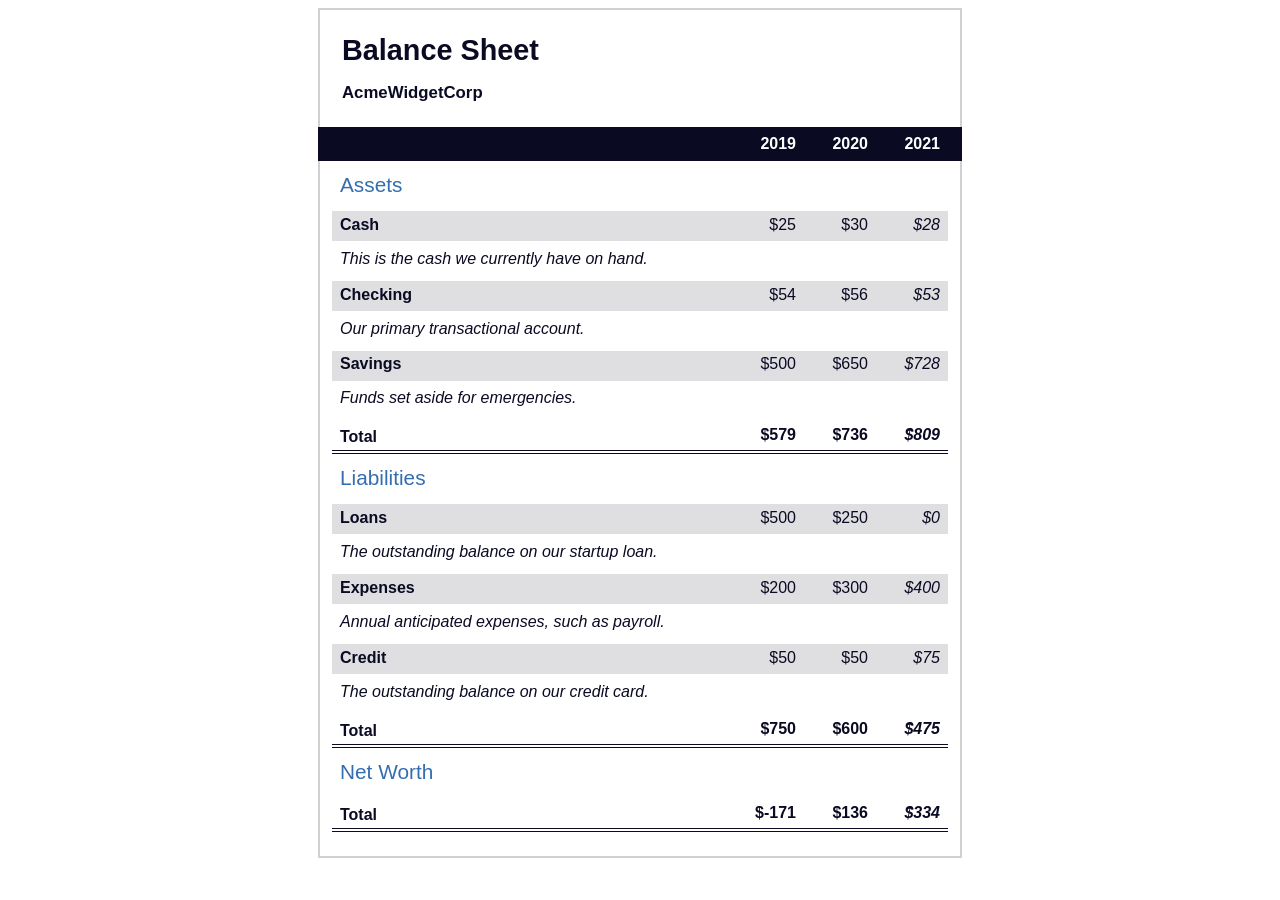
<file: CodeCamp/CodeCamp10/BalanceSheet.html>
<!DOCTYPE html>
<html lang="en">
<head>
    <meta charset="UTF-8">
    <meta name="viewport" content="width=device-width, initial-scale=1.0">
    <title>Balance Sheet</title>
    <link rel="stylesheet" href="./styles.css">
</head>
<body>
<main>
    <section>
        <h1>
          <span class="flex">
            <span>AcmeWidgetCorp</span>
            <span>Balance Sheet</span>
          </span>
        </h1>
        <div id="years" aria-hidden="true">
            <span class="year">2019</span>
            <span class="year">2020</span>
            <span class="year">2021</span>
        </div>
        <div class="table-wrap">
            <table>
                <caption>Assets</caption>
                <thead>
                <tr>
                    <td></td>
                    <th><span class="sr-only year">2019</span></th>
                    <th><span class="sr-only year">2020</span></th>
                    <th class="current"><span class="sr-only year">2021</span></th>
                </tr>
                </thead>
                <tbody>
                <tr class="data">
                    <th>Cash <span class="description">This is the cash we currently have on hand.</span></th>
                    <td>$25</td>
                    <td>$30</td>
                    <td class="current">$28</td>
                </tr>
                <tr class="data">
                    <th>Checking <span class="description">Our primary transactional account.</span></th>
                    <td>$54</td>
                    <td>$56</td>
                    <td class="current">$53</td>
                </tr>
                <tr class="data">
                    <th>Savings <span class="description">Funds set aside for emergencies.</span></th>
                    <td>$500</td>
                    <td>$650</td>
                    <td class="current">$728</td>
                </tr>
                <tr class="total">
                    <th>Total <span class="sr-only">Assets</span></th>
                    <td>$579</td>
                    <td>$736</td>
                    <td class="current">$809</td>
                </tr>
                </tbody>
            </table>
            <table>
                <caption>Liabilities</caption>
                <thead>
                <tr>
                    <td></td>
                    <th><span class="sr-only">2019</span></th>
                    <th><span class="sr-only">2020</span></th>
                    <th><span class="sr-only">2021</span></th>
                </tr>
                </thead>
                <tbody>
                <tr class="data">
                    <th>Loans <span class="description">The outstanding balance on our startup loan.</span></th>
                    <td>$500</td>
                    <td>$250</td>
                    <td class="current">$0</td>
                </tr>
                <tr class="data">
                    <th>Expenses <span class="description">Annual anticipated expenses, such as payroll.</span></th>
                    <td>$200</td>
                    <td>$300</td>
                    <td class="current">$400</td>
                </tr>
                <tr class="data">
                    <th>Credit <span class="description">The outstanding balance on our credit card.</span></th>
                    <td>$50</td>
                    <td>$50</td>
                    <td class="current">$75</td>
                </tr>
                <tr class="total">
                    <th>Total <span class="sr-only">Liabilities</span></th>
                    <td>$750</td>
                    <td>$600</td>
                    <td class="current">$475</td>
                </tr>
                </tbody>
            </table>
            <table>
                <caption>Net Worth</caption>
                <thead>
                <tr>
                    <td></td>
                    <th><span class="sr-only">2019</span></th>
                    <th><span class="sr-only">2020</span></th>
                    <th><span class="sr-only">2021</span></th>
                </tr>
                </thead>
                <tbody>
                <tr class="total">
                    <th>Total <span class="sr-only">Net Worth</span></th>
                    <td>$-171</td>
                    <td>$136</td>
                    <td class="current">$334</td>
                </tr>
                </tbody>
            </table>
        </div>
    </section>
</main>
</body>
</html>
</file>
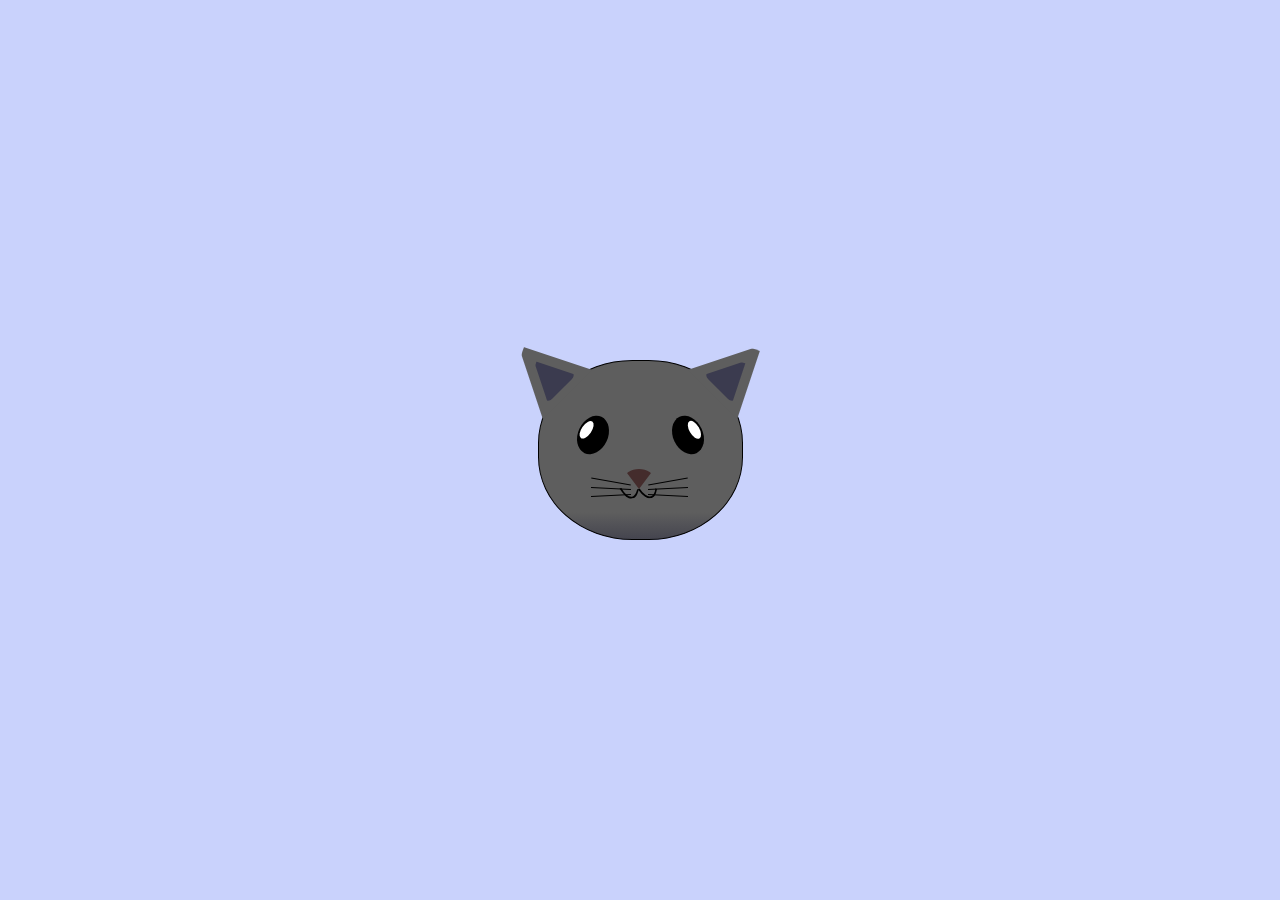
<file: CodeCamp/CodeCamp11/CatPainting.html>
<!DOCTYPE html>
<html lang="en">
<head>
    <meta charset="UTF-8">
    <title>fCC Cat Painting</title>
    <link rel="stylesheet" href="./styles.css">
</head>
<body>
<main>
    <div class="cat-head">
        <div class="cat-ears">
            <div class="cat-left-ear">
                <div class="cat-left-inner-ear"></div>
            </div>
            <div class="cat-right-ear">
                <div class="cat-right-inner-ear"></div>
            </div>
        </div>

        <div class="cat-eyes">
            <div class="cat-left-eye">
                <div class="cat-left-inner-eye"></div>
            </div>
            <div class="cat-right-eye">
                <div class="cat-right-inner-eye"></div>
            </div>
        </div>

        <div class="cat-nose"></div>

        <div class="cat-mouth">
            <div class="cat-mouth-line-left"></div>
            <div class="cat-mouth-line-right"></div>
        </div>

        <div class="cat-whiskers">
            <div class="cat-whiskers-left">
                <div class="cat-whisker-left-top"></div>
                <div class="cat-whisker-left-middle"></div>
                <div class="cat-whisker-left-bottom"></div>
            </div>
            <div class="cat-whiskers-right">
                <div class="cat-whisker-right-top"></div>
                <div class="cat-whisker-right-middle"></div>
                <div class="cat-whisker-right-bottom"></div>
            </div>
        </div>

    </div>
</main>
</body>
</html>
</file>
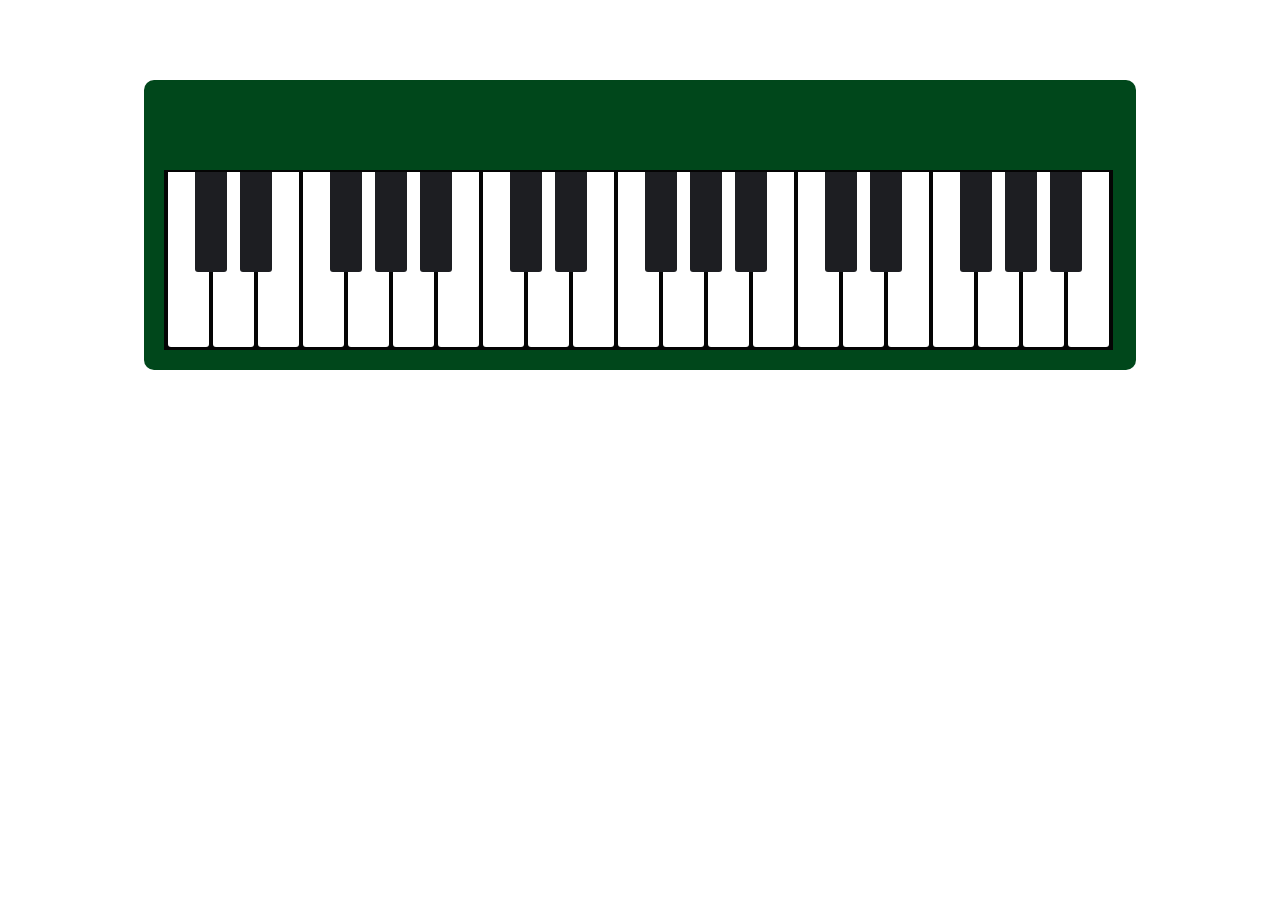
<file: CodeCamp/CodeCamp12/Piano.html>
<!DOCTYPE html>
<html lang="en">
<head>
    <meta charset="UTF-8" />
    <title>Piano </title>
    <meta name="viewport" content="width=device-width, initial-scale=1.0" />
    <link rel="stylesheet" href="./styles.css">
</head>
<body>
<div id="piano">
    <div class="keys">
        <div class="key"></div>
        <div class="key black--key"></div>
        <div class="key black--key"></div>
        <div class="key"></div>
        <div class="key black--key"></div>
        <div class="key black--key"></div>
        <div class="key black--key"></div>

        <div class="key"></div>
        <div class="key black--key"></div>
        <div class="key black--key"></div>
        <div class="key"></div>
        <div class="key black--key"></div>
        <div class="key black--key"></div>
        <div class="key black--key"></div>

        <div class="key"></div>
        <div class="key black--key"></div>
        <div class="key black--key"></div>
        <div class="key"></div>
        <div class="key black--key"></div>
        <div class="key black--key"></div>
        <div class="key black--key"></div>
    </div>
</div>
</body>
</html>
</file>
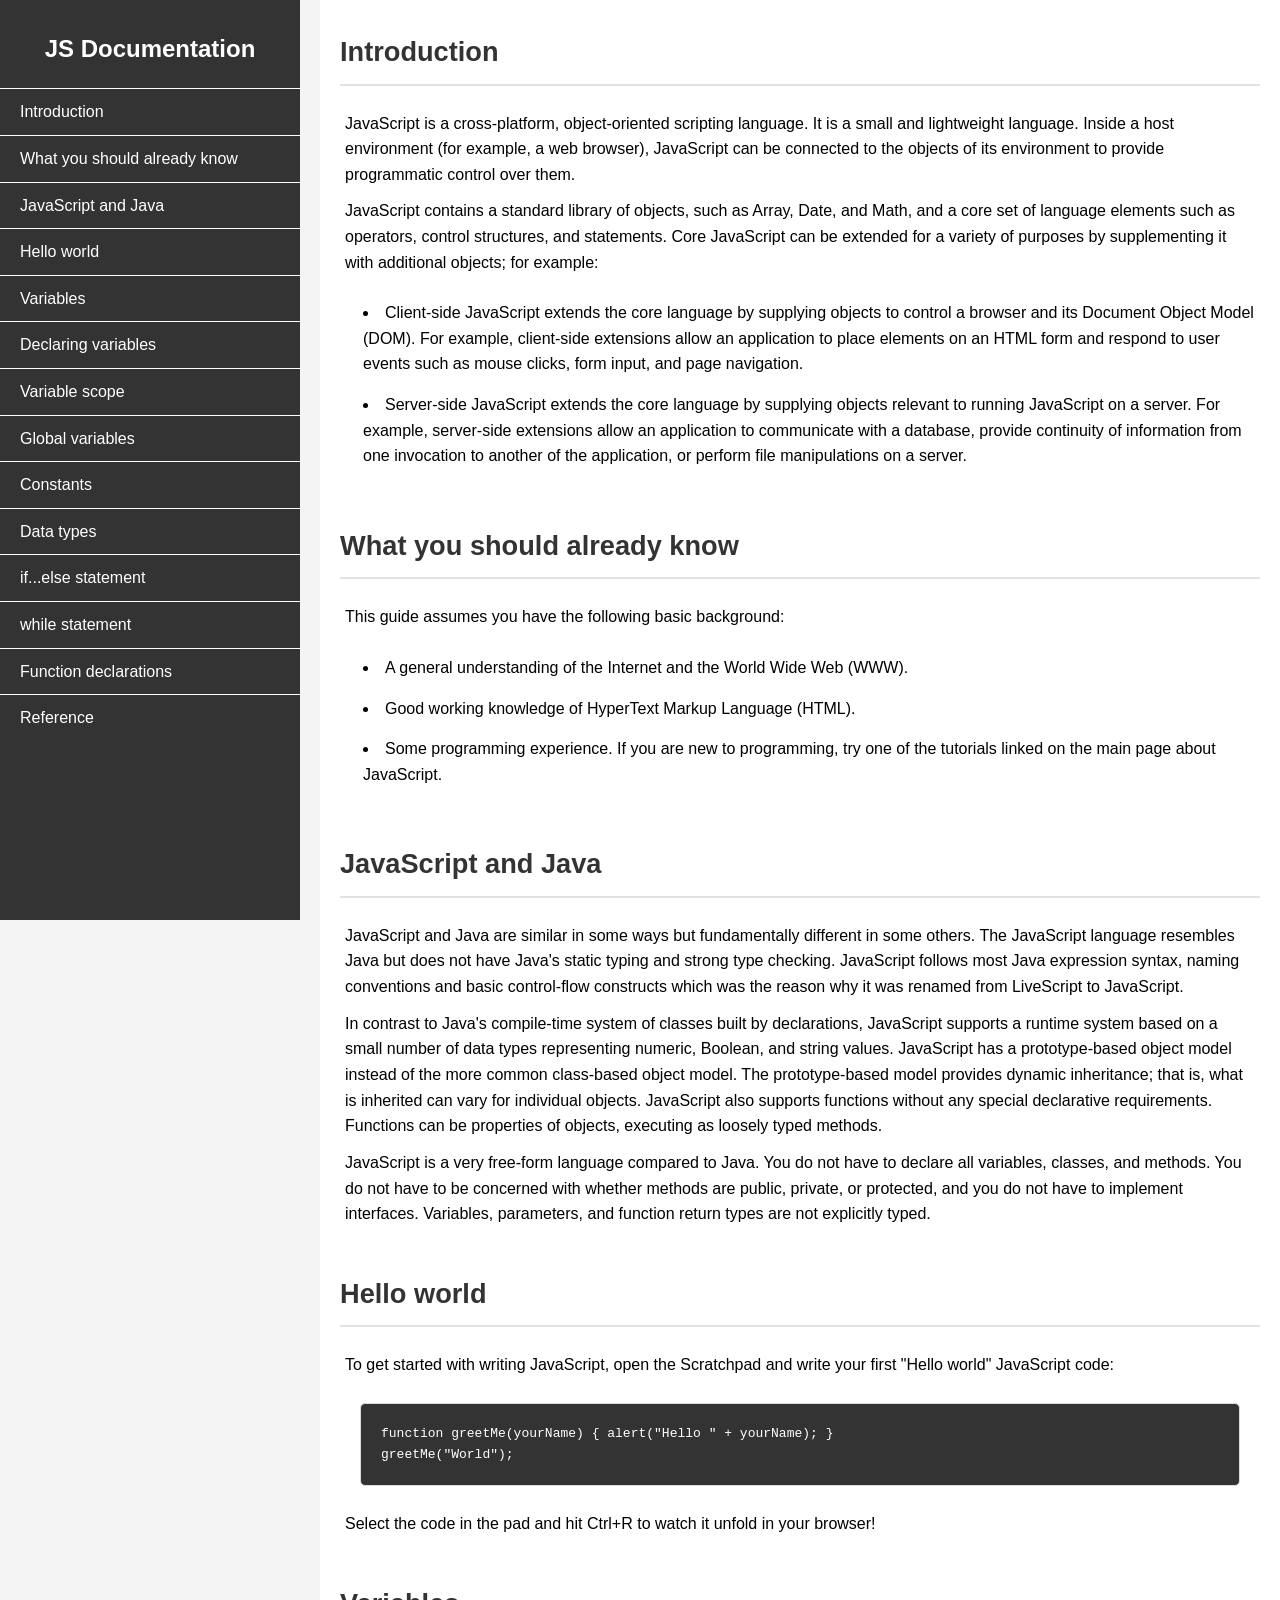
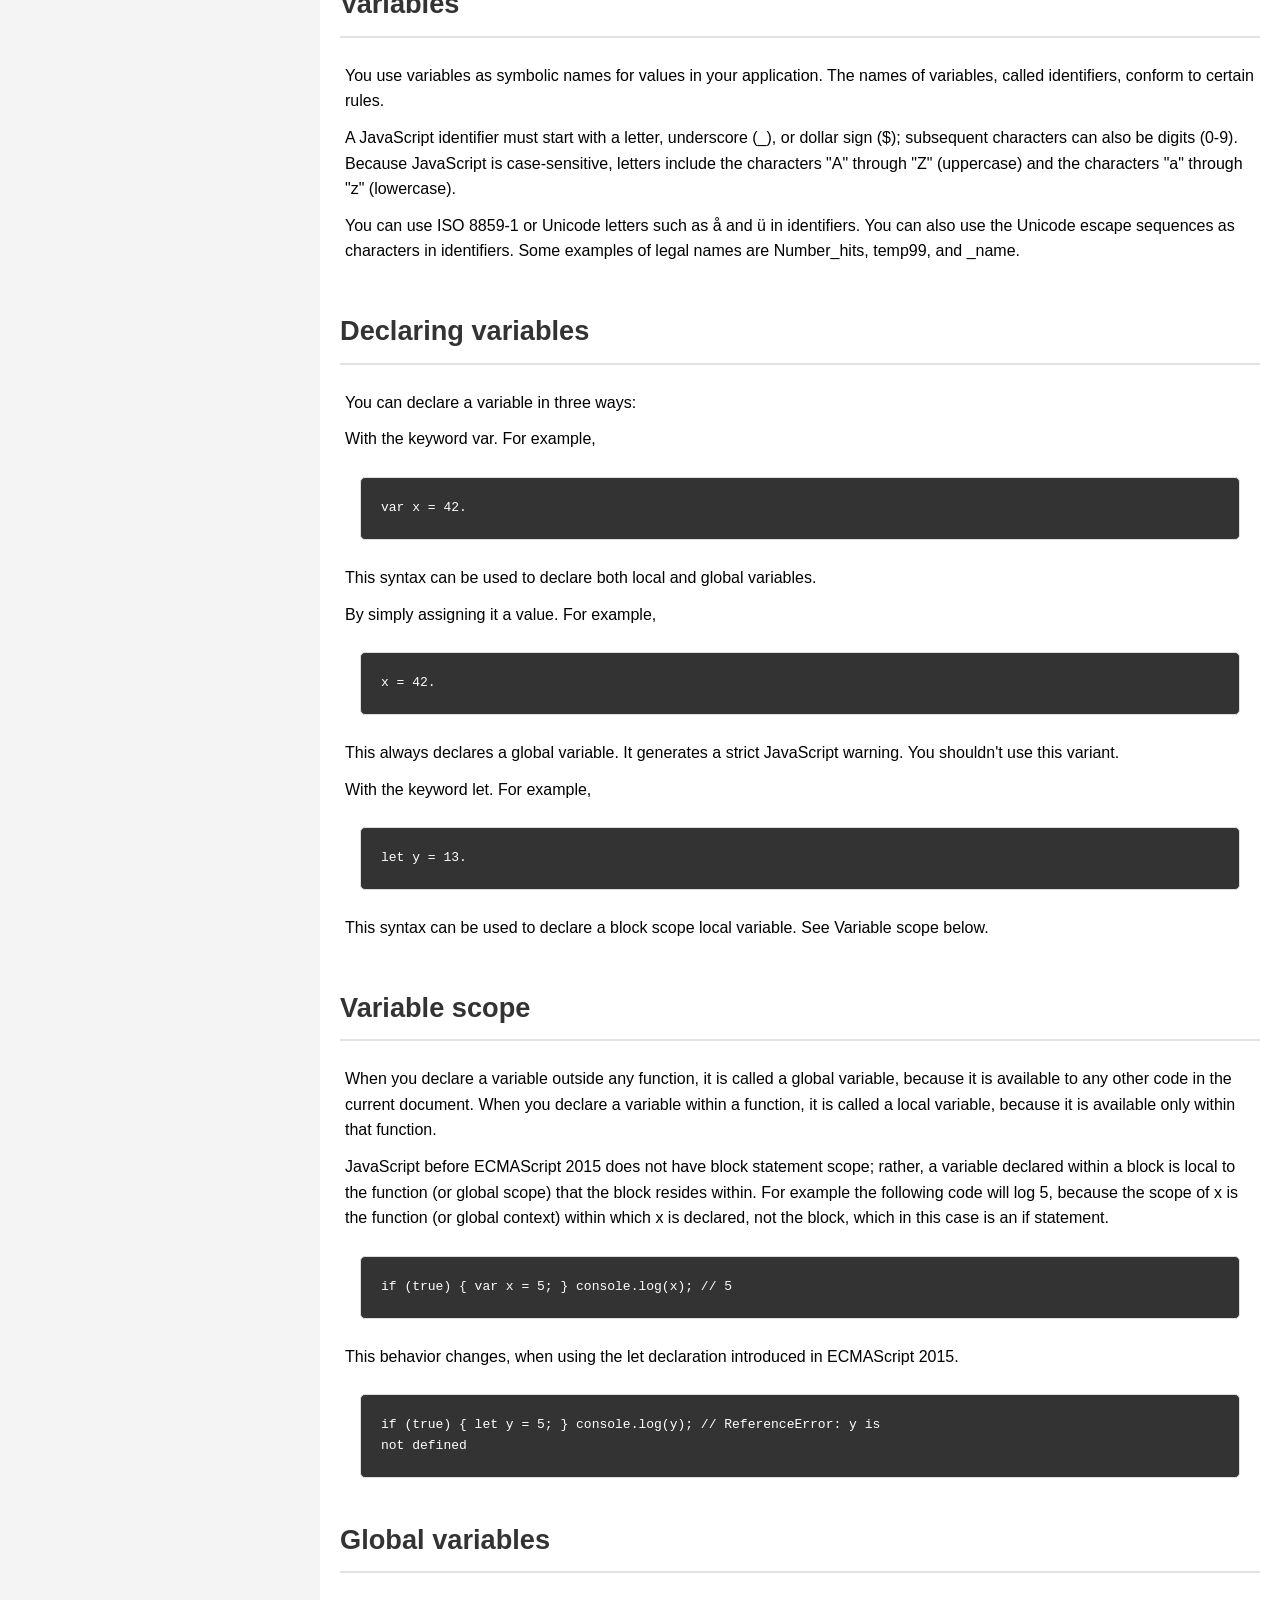
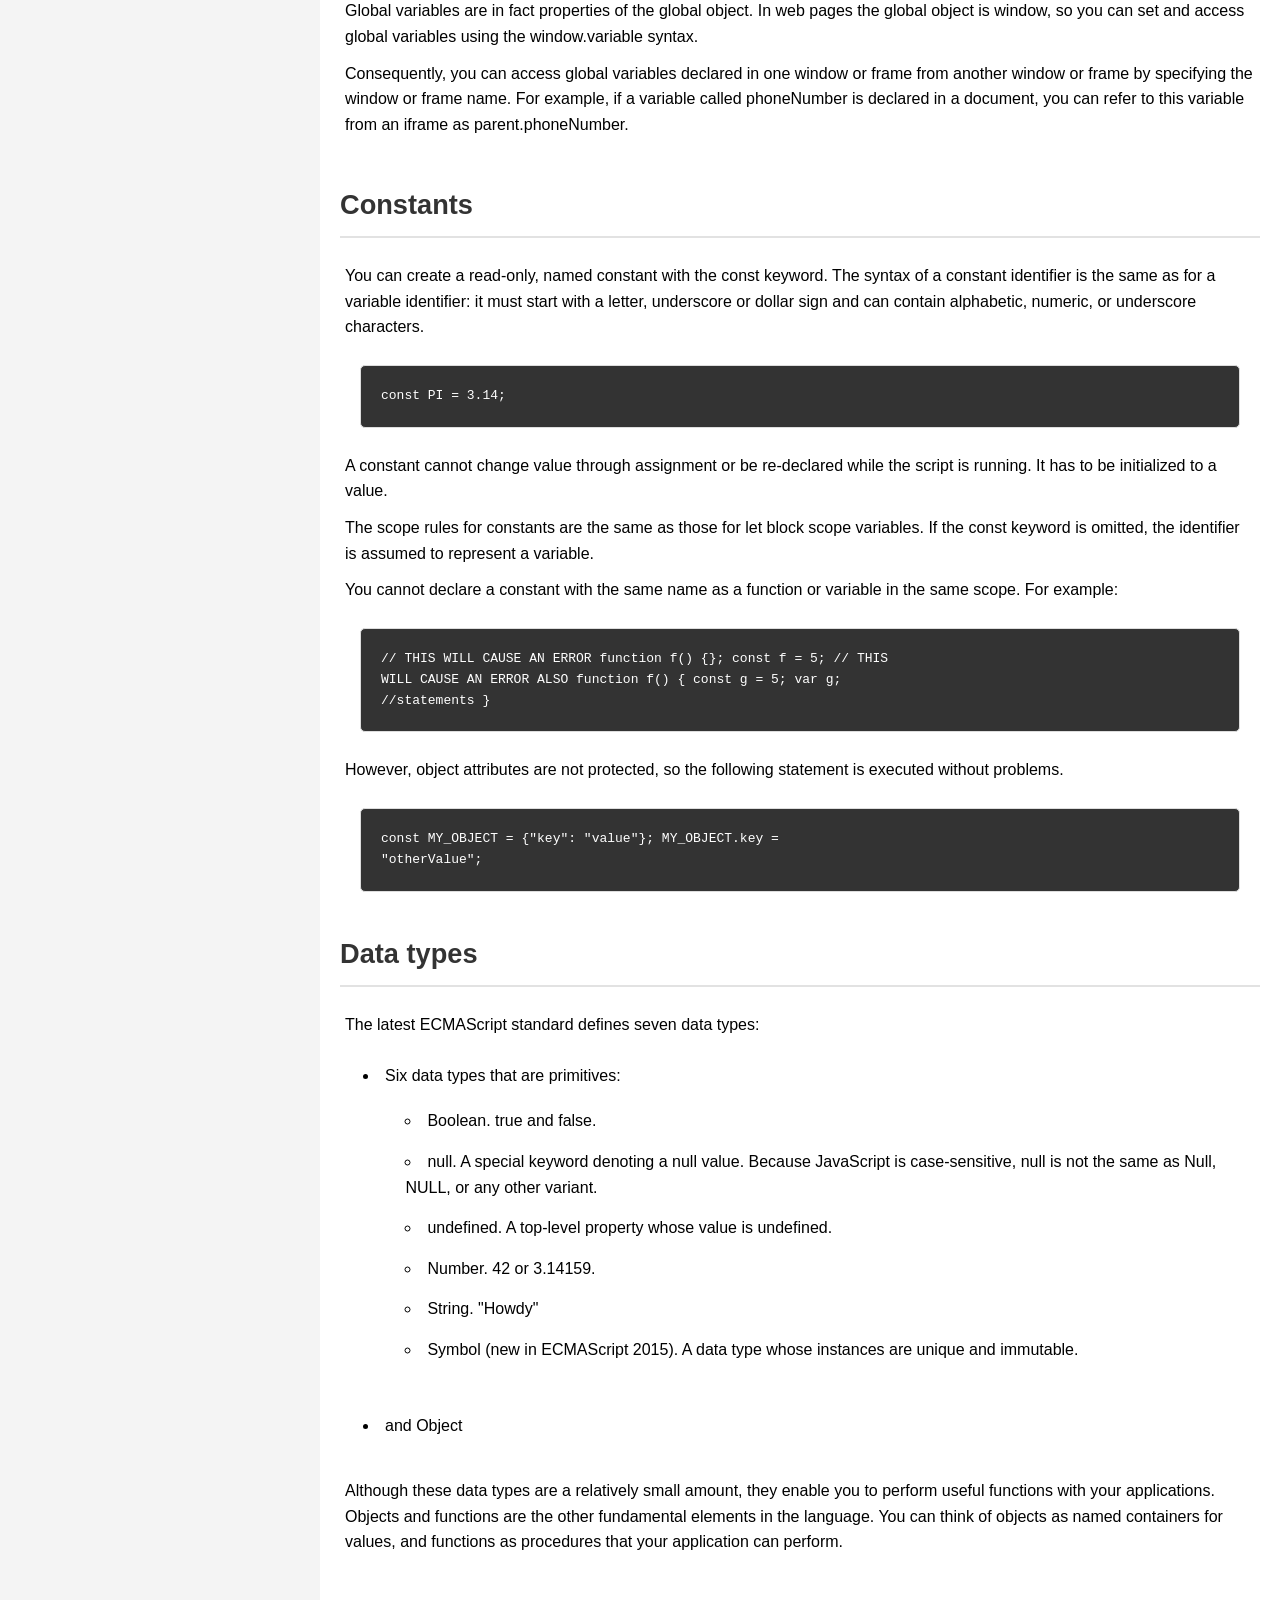
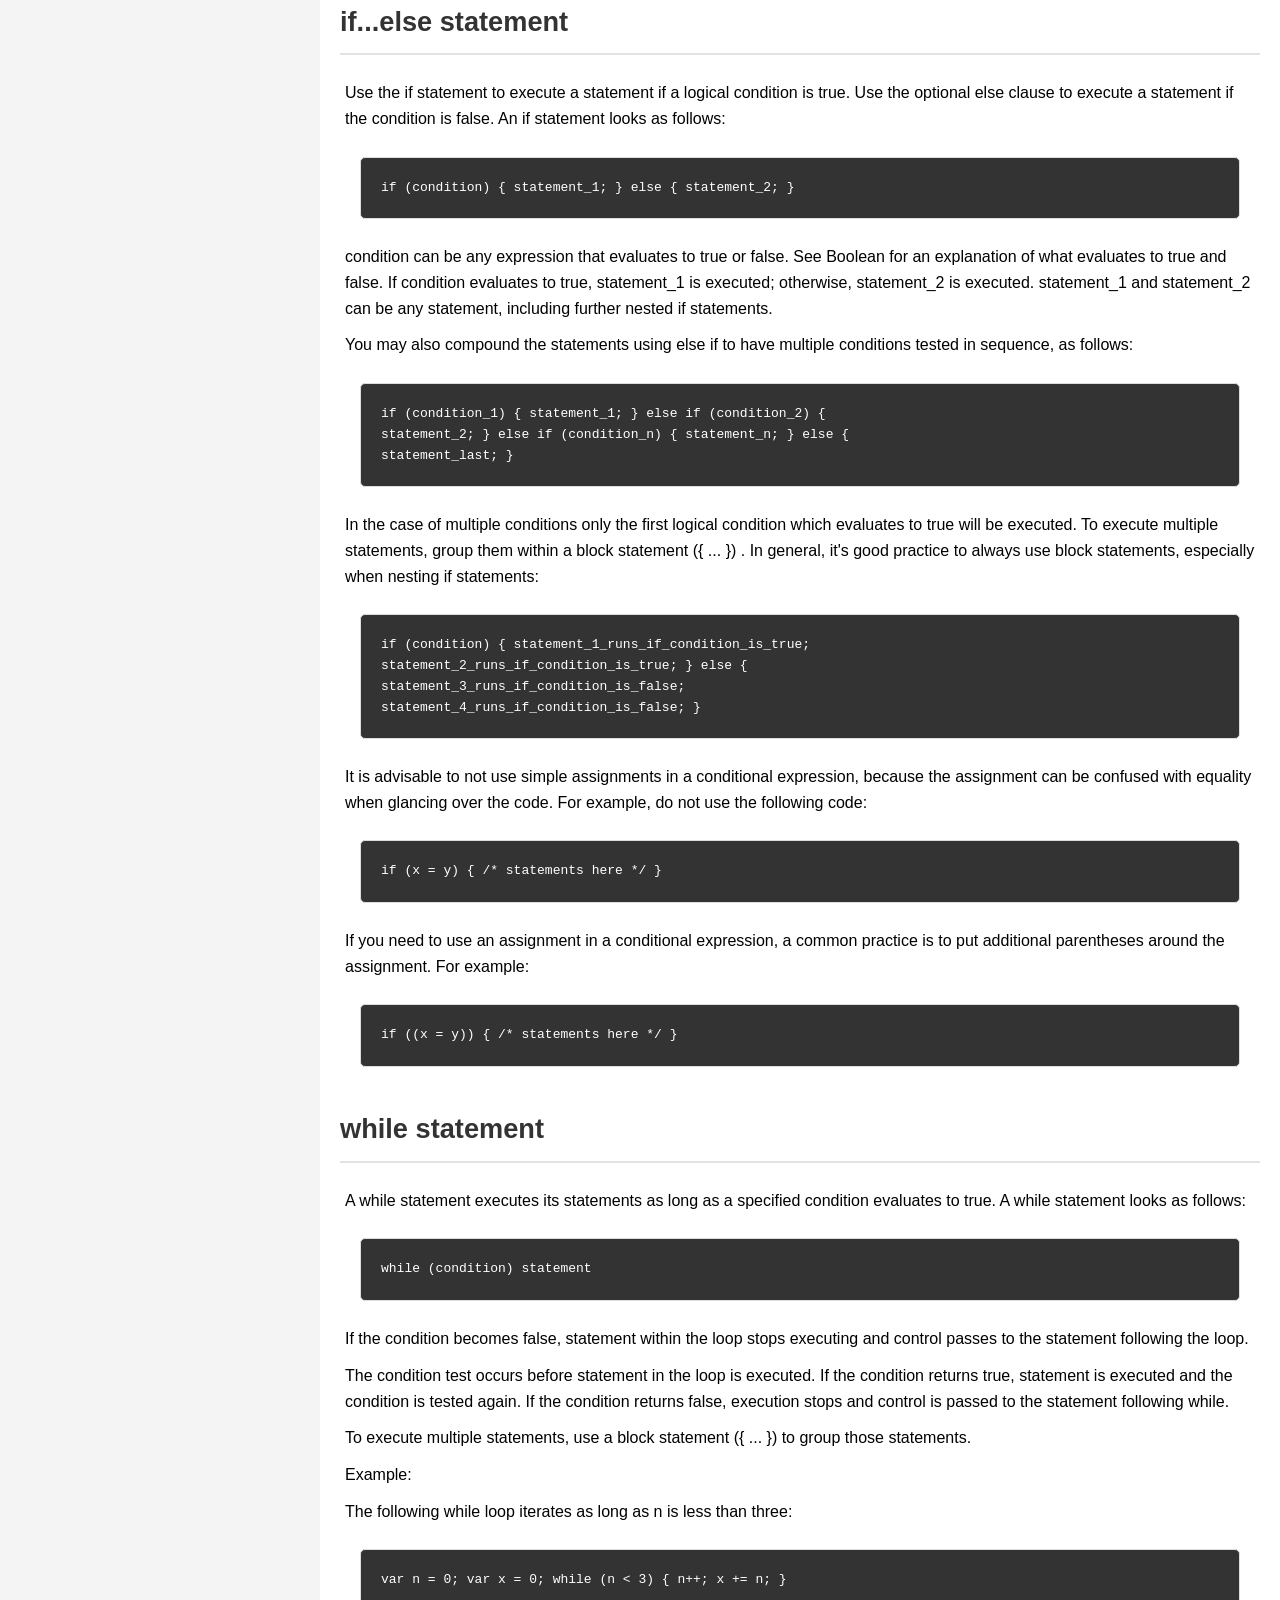
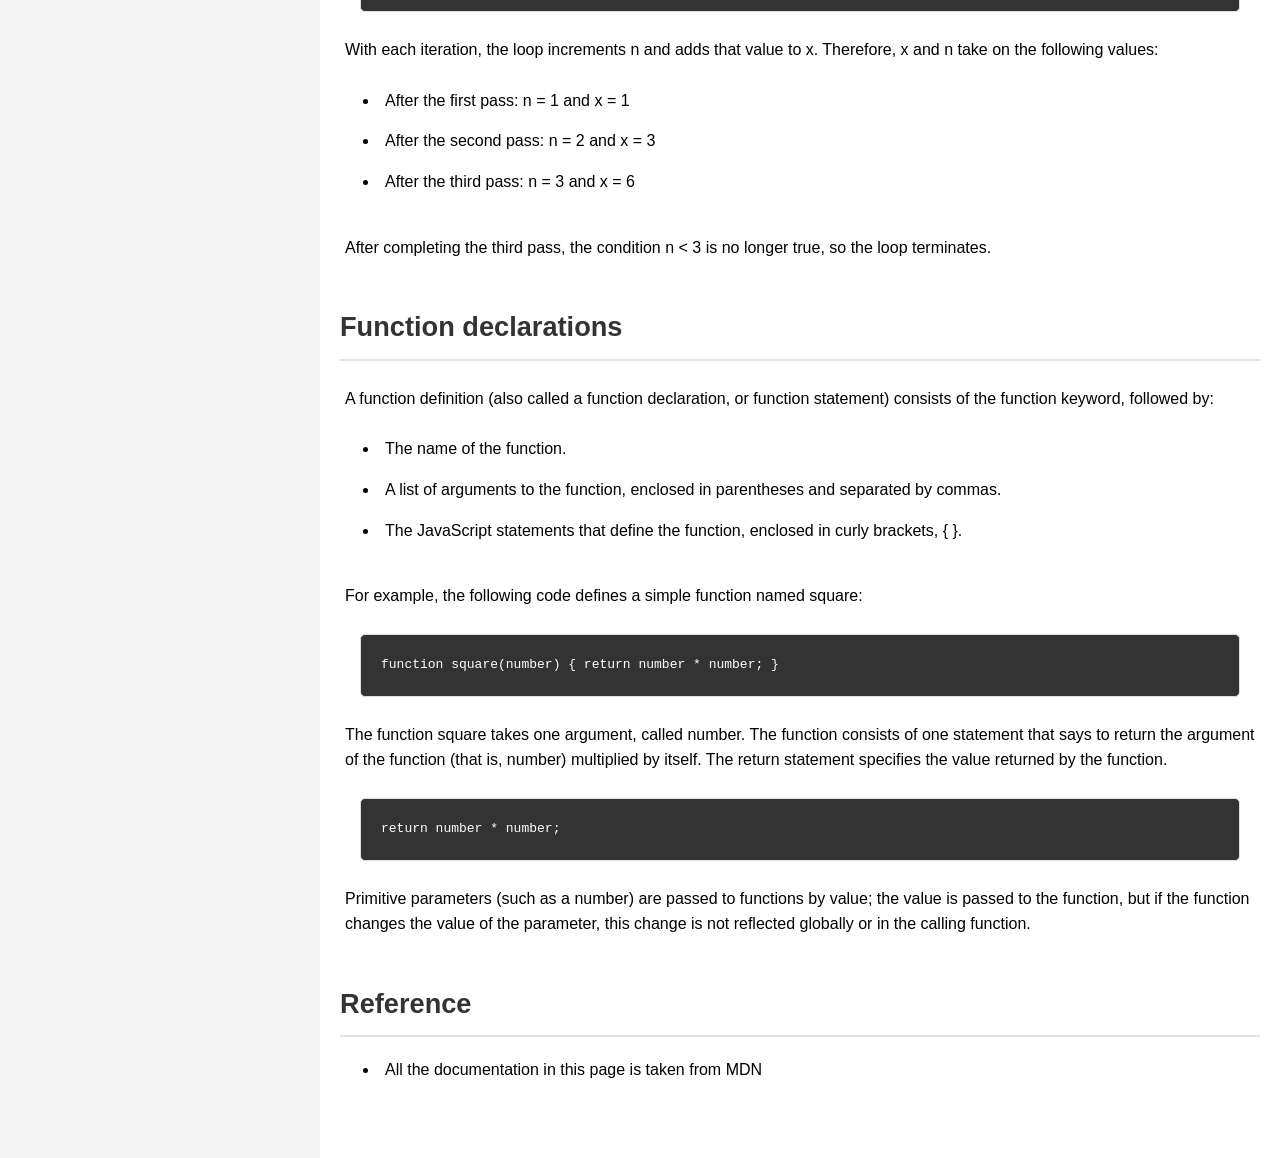
<file: CodeCamp/CodeCamp13/TechnicalDocumentation.html>
<!DOCTYPE html>
<html lang="en">
<head>
    <title>JS Documentation</title>
    <link rel="stylesheet" href="styles.css">
</head>
<body>
<nav id="navbar">
    <header>JS Documentation</header>
    <a class="nav-link" href="#Introduction">Introduction</a>
    <a class="nav-link" href="#What_you_should_already_know">What you should already know</a>
    <a class="nav-link" href="#JavaScript_and_Java">JavaScript and Java</a>
    <a class="nav-link" href="#Hello_world">Hello world</a>
    <a class="nav-link" href="#Variables">Variables</a>
    <a class="nav-link" href="#Declaring_variables">Declaring variables</a>
    <a class="nav-link" href="#Variable_scope">Variable scope</a>
    <a class="nav-link" href="#Global_variables">Global variables</a>
    <a class="nav-link" href="#Constants">Constants</a>
    <a class="nav-link" href="#Data_types">Data types</a>
    <a class="nav-link" href="#if...else_statement">if...else statement</a>
    <a class="nav-link" href="#while_statement">while statement</a>
    <a class="nav-link" href="#Function_declarations">Function declarations</a>
    <a class="nav-link" href="#Reference">Reference</a>
</nav>

<main id="main-doc">
    <section class="main-section" id="Introduction">
        <header>Introduction</header>
        <p>JavaScript is a cross-platform, object-oriented scripting language. It is a small and lightweight language. Inside a host environment (for example, a web browser), JavaScript can be connected to the objects of its environment to provide programmatic control over them.
            <br />
            JavaScript contains a standard library of objects, such as Array, Date, and Math, and a core set of language elements such as operators, control structures, and statements. Core JavaScript can be extended for a variety of purposes by supplementing it with additional objects; for example:</p>
        <ul>
            <li>Client-side JavaScript extends the core language by supplying objects to control a browser and its Document Object Model (DOM). For example, client-side extensions allow an application to place elements on an HTML form and respond to user events such as mouse clicks, form input, and page navigation.</li>
            <li>Server-side JavaScript extends the core language by supplying objects relevant to running JavaScript on a server. For example, server-side extensions allow an application to communicate with a database, provide continuity of information from one invocation to another of the application, or perform file manipulations on a server.</li>
        </ul>
    </section>
    <section class="main-section"  id="What_you_should_already_know">
        <header>What you should already know</header>
        <p>This guide assumes you have the following basic background:</p>
        <ul>
            <li>A general understanding of the Internet and the World Wide Web (WWW).</li>
            <li>Good working knowledge of HyperText Markup Language (HTML).</li>
            <li>Some programming experience. If you are new to programming, try one of the tutorials linked on the main page about JavaScript.</li>
        </ul>
    </section>
    <section class="main-section" id="JavaScript_and_Java">
        <header>JavaScript and Java</header>
        <p>JavaScript and Java are similar in some ways but fundamentally different in some others. The JavaScript language resembles Java but does not have Java's static typing and strong type checking. JavaScript follows most Java expression syntax, naming conventions and basic control-flow constructs which was the reason why it was renamed from LiveScript to JavaScript.
            <br />
            In contrast to Java's compile-time system of classes built by declarations, JavaScript supports a runtime system based on a small number of data types representing numeric, Boolean, and string values. JavaScript has a prototype-based object model instead of the more common class-based object model. The prototype-based model provides dynamic inheritance; that is, what is inherited can vary for individual objects. JavaScript also supports functions without any special declarative requirements. Functions can be properties of objects, executing as loosely typed methods.
            <br />
            JavaScript is a very free-form language compared to Java. You do not have to declare all variables, classes, and methods. You do not have to be concerned with whether methods are public, private, or protected, and you do not have to implement interfaces. Variables, parameters, and function return types are not explicitly typed.</p>
    </section>
    <section class="main-section" id="Hello_world">
        <header>Hello world</header>
        <p>To get started with writing JavaScript, open the Scratchpad and write your first "Hello world" JavaScript code:</p>
        <pre><code>function greetMe(yourName) { alert("Hello " + yourName); }
greetMe("World");</code></pre>
        <p>Select the code in the pad and hit Ctrl+R to watch it unfold in your browser!</p>
    </section>
    <section class="main-section" id="Variables">
        <header>Variables</header>
        <p>You use variables as symbolic names for values in your application. The names of variables, called identifiers, conform to certain rules.
            <br />
            A JavaScript identifier must start with a letter, underscore (_), or dollar sign ($); subsequent characters can also be digits (0-9). Because JavaScript is case-sensitive, letters include the characters "A" through "Z" (uppercase) and the characters "a" through "z" (lowercase).
            <br />
            You can use ISO 8859-1 or Unicode letters such as å and ü in identifiers. You can also use the Unicode escape sequences as characters in identifiers. Some examples of legal names are Number_hits, temp99, and _name.</p>
    </section>
    <section class="main-section" id="Declaring_variables">
        <header>Declaring variables</header>
        <p>You can declare a variable in three ways:
            <br />
            With the keyword var. For example,</p>
        <pre><code>var x = 42.</code></pre>
        <p>This syntax can be used to declare both local and global variables.
            <br />
            By simply assigning it a value. For example,</p>
        <pre><code>x = 42.</code></pre>
        <p>This always declares a global variable. It generates a strict JavaScript warning. You shouldn't use this variant.
            <br />
            With the keyword let. For example,</p>
        <pre><code>let y = 13.</code></pre>
        <p>This syntax can be used to declare a block scope local variable. See Variable scope below.</p>
    </section>
    <section class="main-section" id="Variable_scope">
        <header>Variable scope</header>
        <p>When you declare a variable outside any function, it is called a global variable, because it is available to any other code in the current document. When you declare a variable within a function, it is called a local variable, because it is available only within that function.
            <br />
            JavaScript before ECMAScript 2015 does not have block statement scope; rather, a variable declared within a block is local to the function (or global scope) that the block resides within. For example the following code will log 5, because the scope of x is the function (or global context) within which x is declared, not the block, which in this case is an if statement.</p>
        <pre><code>if (true) { var x = 5; } console.log(x); // 5</code></pre>
        <p>This behavior changes, when using the let declaration introduced in ECMAScript 2015.</p>
        <pre><code>if (true) { let y = 5; } console.log(y); // ReferenceError: y is
not defined</code></pre>
    </section>
    <section class="main-section" id="Global_variables">
        <header>Global variables</header>
        <p>Global variables are in fact properties of the global object. In web pages the global object is window, so you can set and access global variables using the window.variable syntax.
            <br />
            Consequently, you can access global variables declared in one window or frame from another window or frame by specifying the window or frame name. For example, if a variable called phoneNumber is declared in a document, you can refer to this variable from an iframe as parent.phoneNumber.</p>
    </section>
    <section class="main-section" id="Constants">
        <header>Constants</header>
        <p>You can create a read-only, named constant with the const keyword. The syntax of a constant identifier is the same as for a variable identifier: it must start with a letter, underscore or dollar sign and can contain alphabetic, numeric, or underscore characters.</p>
        <pre><code>const PI = 3.14;</code></pre>
        <p>A constant cannot change value through assignment or be re-declared while the script is running. It has to be initialized to a value.
            <br />
            The scope rules for constants are the same as those for let block scope variables. If the const keyword is omitted, the identifier is assumed to represent a variable.
            <br />
            You cannot declare a constant with the same name as a function or variable in the same scope. For example:</p>
        <pre><code>// THIS WILL CAUSE AN ERROR function f() {}; const f = 5; // THIS
WILL CAUSE AN ERROR ALSO function f() { const g = 5; var g;
//statements }</code></pre>
        <p>However, object attributes are not protected, so the following statement is executed without problems.</p>
        <pre><code>const MY_OBJECT = {"key": "value"}; MY_OBJECT.key =
"otherValue";</code></pre>
    </section>
    <section class="main-section" id="Data_types">
        <header>Data types</header>
        <p>The latest ECMAScript standard defines seven data types:</p>
        <ul>
            <li>
                Six data types that are primitives:
                <ul>
                    <li>Boolean. true and false.</li>
                    <li>null. A special keyword denoting a null value. Because JavaScript is case-sensitive, null is not the same as Null, NULL, or any other variant.</li>
                    <li>undefined. A top-level property whose value is undefined.</li>
                    <li>Number. 42 or 3.14159.</li>
                    <li>String. "Howdy"</li>
                    <li>Symbol (new in ECMAScript 2015). A data type whose instances are unique and immutable.</li>
                </ul>
            </li>
            <li>and Object</li>
        </ul>
        <p>Although these data types are a relatively small amount, they enable you to perform useful functions with your applications. Objects and functions are the other fundamental elements in the language. You can think of objects as named containers for values, and functions as procedures that your application can perform.</p>
    </section>
    <section class="main-section" id="if...else_statement">
        <header>if...else statement</header>
        <p>Use the if statement to execute a statement if a logical condition is true. Use the optional else clause to execute a statement if the condition is false. An if statement looks as follows:</p>
        <pre><code>if (condition) { statement_1; } else { statement_2; }</code></pre>
        <p>condition can be any expression that evaluates to true or false. See Boolean for an explanation of what evaluates to true and false. If condition evaluates to true, statement_1 is executed; otherwise, statement_2 is executed. statement_1 and statement_2 can be any statement, including further nested if statements.
            <br />You may also compound the statements using else if to have multiple conditions tested in sequence, as follows:</p>
        <pre><code>if (condition_1) { statement_1; } else if (condition_2) {
statement_2; } else if (condition_n) { statement_n; } else {
statement_last; }</code></pre>
        <p>In the case of multiple conditions only the first logical condition which evaluates to true will be executed. To execute multiple statements, group them within a block statement ({ ... }) . In general, it's good practice to always use block statements, especially when nesting if statements:</p>
        <pre><code>if (condition) { statement_1_runs_if_condition_is_true;
statement_2_runs_if_condition_is_true; } else {
statement_3_runs_if_condition_is_false;
statement_4_runs_if_condition_is_false; }</code></pre>
        <p>It is advisable to not use simple assignments in a conditional expression, because the assignment can be confused with equality when glancing over the code. For example, do not use the following code:</p>
        <pre><code>if (x = y) { /* statements here */ }</code></pre>
        <p>If you need to use an assignment in a conditional expression, a common practice is to put additional parentheses around the assignment. For example:</p>
        <pre><code>if ((x = y)) { /* statements here */ }</code></pre>
    </section>
    <section class="main-section" id="while_statement">
        <header>while statement</header>
        <p>A while statement executes its statements as long as a specified condition evaluates to true. A while statement looks as follows:</p>
        <pre><code>while (condition) statement</code></pre>
        <p>If the condition becomes false, statement within the loop stops executing and control passes to the statement following the loop.
            <br />
            The condition test occurs before statement in the loop is executed. If the condition returns true, statement is executed and the condition is tested again. If the condition returns false, execution stops and control is passed to the statement following while.
            <br />
            To execute multiple statements, use a block statement ({ ... }) to group those statements.
            <br />
            Example:
            <br />
            The following while loop iterates as long as n is less than three:</p>
        <pre><code>var n = 0; var x = 0; while (n < 3) { n++; x += n; }</code></pre>
        <p>With each iteration, the loop increments n and adds that value to x. Therefore, x and n take on the following values:</p>
        <ul>
            <li>After the first pass: n = 1 and x = 1</li>
            <li>After the second pass: n = 2 and x = 3</li>
            <li>After the third pass: n = 3 and x = 6</li>
        </ul>
        <p>After completing the third pass, the condition n < 3 is no longer true, so the loop terminates.</p>
    </section>
    <section class="main-section" id="Function_declarations">
        <header>Function declarations</header>
        <p>A function definition (also called a function declaration, or function statement) consists of the function keyword, followed by:</p>
        <ul>
            <li>The name of the function.</li>
            <li>A list of arguments to the function, enclosed in parentheses and separated by commas.</li>
            <li>The JavaScript statements that define the function, enclosed in curly brackets, { }.</li>
        </ul>
        <p>For example, the following code defines a simple function named square:</p>
        <pre><code>function square(number) { return number * number; }</code></pre>
        <p>The function square takes one argument, called number. The function consists of one statement that says to return the argument of the function (that is, number) multiplied by itself. The return statement specifies the value returned by the function.</p>
        <pre><code>return number * number;</code></pre>
        <p>Primitive parameters (such as a number) are passed to functions by value; the value is passed to the function, but if the function changes the value of the parameter, this change is not reflected globally or in the calling function.</p>
    </section>
    <section class="main-section" id="Reference">
        <header>Reference</header>
        <ul>
            <li>All the documentation in this page is taken from MDN</li>
        </ul>
    </section>
</main>
</body>
</html>
</file>
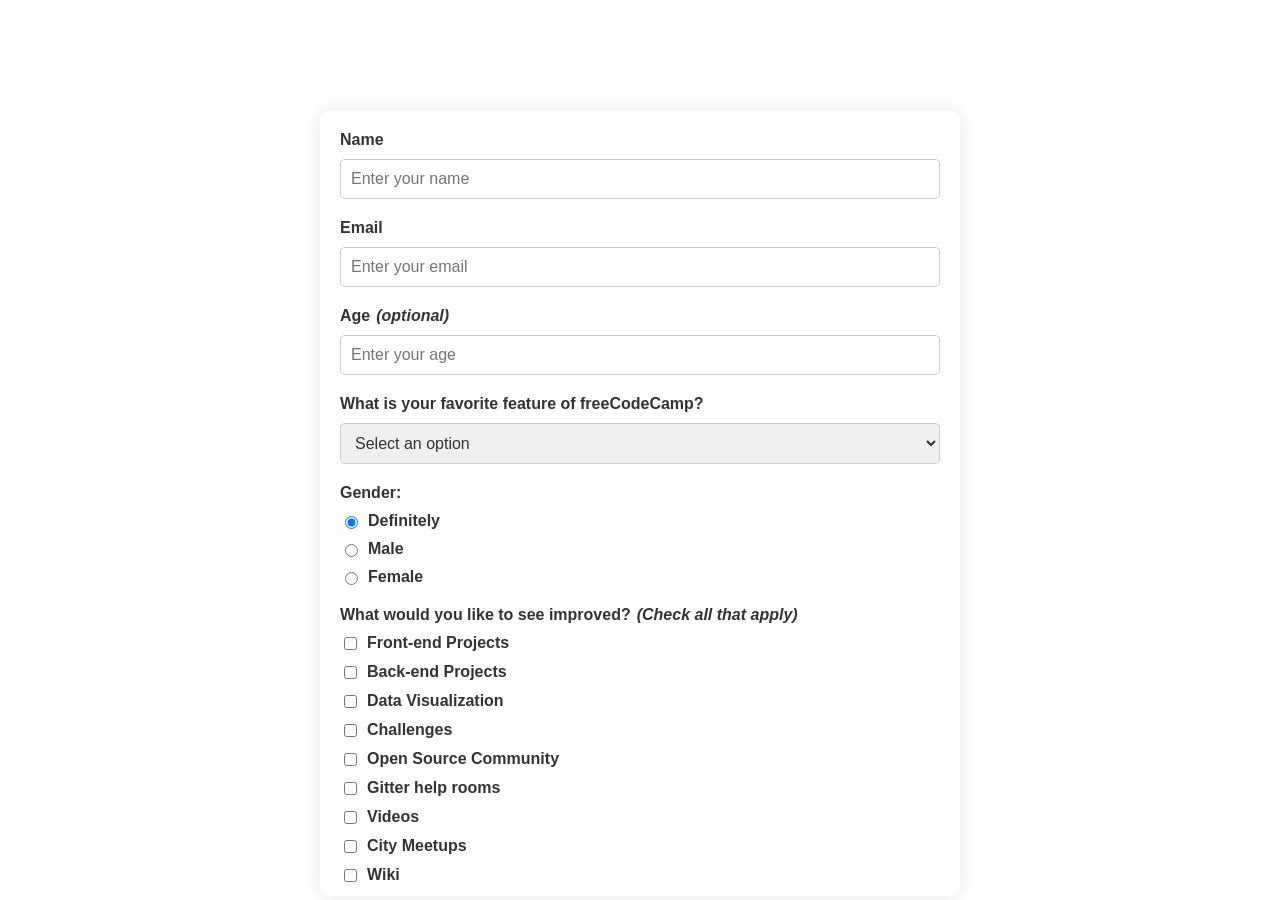
<file: CodeCamp/CodeCamp14/SurveyForm.html>
<!DOCTYPE html>
<html lang="en">
<head>
    <meta charset="UTF-8">
    <meta name="viewport" content="width=device-width, initial-scale=1.0">
    <link rel="stylesheet" href="styles.css">
    <title>Survey Form</title>
</head>
<body>
<header>
    <h1 id="title">Survey Form</h1>
    <p id="description">Thank you for taking the time to help us improve the platform</p>
</header>
<div class="container">
    <form id="survey-form">
        <div class="form-group">
            <label id="name-label" for="name">Name</label>
            <input id="name" name="name" type="text" placeholder="Enter your name" required>
        </div>
        <div class="form-group">
            <label id="email-label" for="email">Email</label>
            <input id="email" name="email" type="email" placeholder="Enter your email" required>
        </div>
        <div class="form-group">
            <label id="number-label" for="number">Age<i>(optional)</i></label>
            <input id="number" name="number" type="number" min="12" max="120" placeholder="Enter your age">
        </div>
        <div class="form-group">
            <label for="dropdown">What is your favorite feature of freeCodeCamp?</label>
            <select id="dropdown" name="choice">
                <option value="">Select an option</option>
                <option value="challenges">Challenges</option>
                <option value="projects">Projects</option>
                <option value="community">Community</option>
                <option value="open_source">Open Source</option>
            </select>
        </div>
        <div class="form-group">
            <label>Gender:</label>
            <label><input type="radio" value="definitely" name="gender" checked> Definitely</label>
            <label><input type="radio" value="male" name="gender"> Male</label>
            <label><input type="radio" value="female" name="gender"> Female</label>
        </div>
        <div class="form-group">
            <label>What would you like to see improved?<i>(Check all that apply)</i></label>
            <label><input type="checkbox" value="front-end_projects-check-box" id="front-end_projects-check-box" name="front-end_projects-check-box"> Front-end Projects</label>
            <label><input type="checkbox" value="back-end_projects-check-box" id="back-end_projects-check-box" name="back-end_projects-check-box"> Back-end Projects</label>
            <label><input type="checkbox" value="data_visualization-check-box" id="data_visualization-check-box" name="data_visualization-check-box"> Data Visualization</label>
            <label><input type="checkbox" value="challenges-check-box" id="challenges-check-box" name="challenges-check-box"> Challenges</label>
            <label><input type="checkbox" value="open_source_community-check-box" id="open_source_community-check-box" name="open_source_community-check-box"> Open Source Community</label>
            <label><input type="checkbox" value="gitter_help_rooms-check-box" id="gitter_help_rooms-check-box" name="gitter_help_rooms-check-box"> Gitter help rooms</label>
            <label><input type="checkbox" value="videos-check-box" id="videos-check-box" name="videos-check-box"> Videos</label>
            <label><input type="checkbox" value="city_meetups-check-box" id="city_meetups-check-box" name="city_meetups-check-box"> City Meetups</label>
            <label><input type="checkbox" value="wiki-check-box" id="wiki-check-box" name="wiki-check-box"> Wiki</label>
            <label><input type="checkbox" value="forum-check-box" id="forum-check-box" name="forum-check-box"> Forum</label>
            <label><input type="checkbox" value="additional_courses-check-box" id="additional_courses-check-box" name="additional_courses-check-box"> Additional Courses</label>
        </div>
        <div class="form-group">
            <label for="comments">Any comments or suggestions?</label>
            <textarea id="comments" name="comments" rows="4" placeholder="Enter your comment here..."></textarea>
        </div>
        <div class="form-group">
            <button type="submit" id="submit">Submit</button>
        </div>
    </form>
</div>
</body>
</html>
</file>
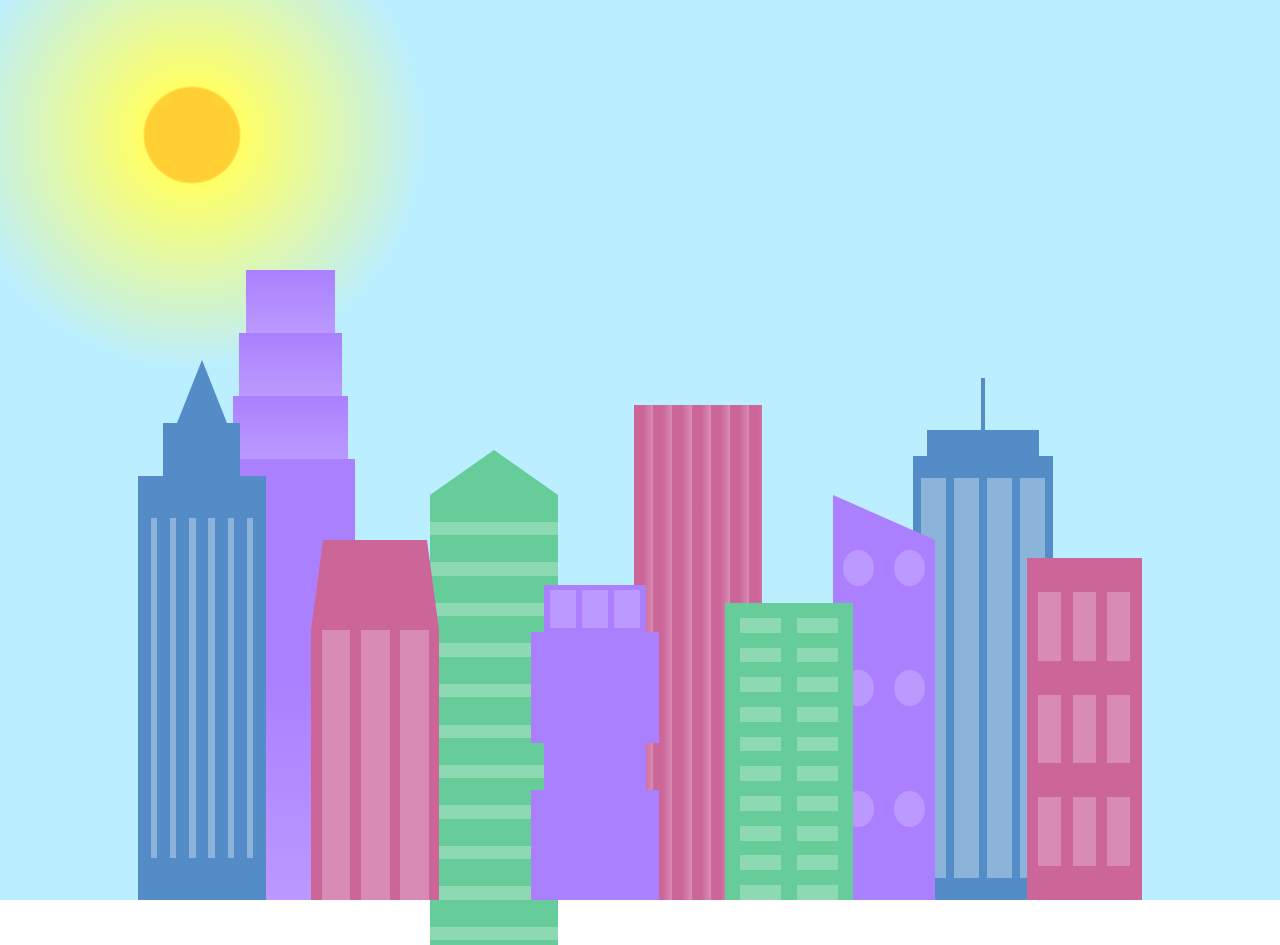
<file: CodeCamp/CodeCamp15/CitySkyline.html>
<!DOCTYPE html>
<html lang="en">
<head>
    <meta charset="UTF-8">
    <title>City Skyline</title>
    <link href="styles.css" rel="stylesheet" />
</head>

<body>
<div class="background-buildings sky">
    <div></div>
    <div></div>
    <div class="bb1 building-wrap">
        <div class="bb1a bb1-window"></div>
        <div class="bb1b bb1-window"></div>
        <div class="bb1c bb1-window"></div>
        <div class="bb1d"></div>
    </div>
    <div class="bb2">
        <div class="bb2a"></div>
        <div class="bb2b"></div>
    </div>
    <div class="bb3"></div>
    <div></div>
    <div class="bb4 building-wrap">
        <div class="bb4a"></div>
        <div class="bb4b"></div>
        <div class="bb4c window-wrap">
            <div class="bb4-window"></div>
            <div class="bb4-window"></div>
            <div class="bb4-window"></div>
            <div class="bb4-window"></div>
        </div>
    </div>
    <div></div>
    <div></div>
</div>

<div class="foreground-buildings">
    <div></div>
    <div></div>
    <div class="fb1 building-wrap">
        <div class="fb1a"></div>
        <div class="fb1b"></div>
        <div class="fb1c"></div>
    </div>
    <div class="fb2">
        <div class="fb2a"></div>
        <div class="fb2b window-wrap">
            <div class="fb2-window"></div>
            <div class="fb2-window"></div>
            <div class="fb2-window"></div>
        </div>
    </div>
    <div></div>
    <div class="fb3 building-wrap">
        <div class="fb3a window-wrap">
            <div class="fb3-window"></div>
            <div class="fb3-window"></div>
            <div class="fb3-window"></div>
        </div>
        <div class="fb3b"></div>
        <div class="fb3a"></div>
        <div class="fb3b"></div>
    </div>
    <div class="fb4">
        <div class="fb4a"></div>
        <div class="fb4b">
            <div class="fb4-window"></div>
            <div class="fb4-window"></div>
            <div class="fb4-window"></div>
            <div class="fb4-window"></div>
            <div class="fb4-window"></div>
            <div class="fb4-window"></div>
        </div>
    </div>
    <div class="fb5"></div>
    <div class="fb6"></div>
    <div></div>
    <div></div>
</div>
</body>
</html>
</file>
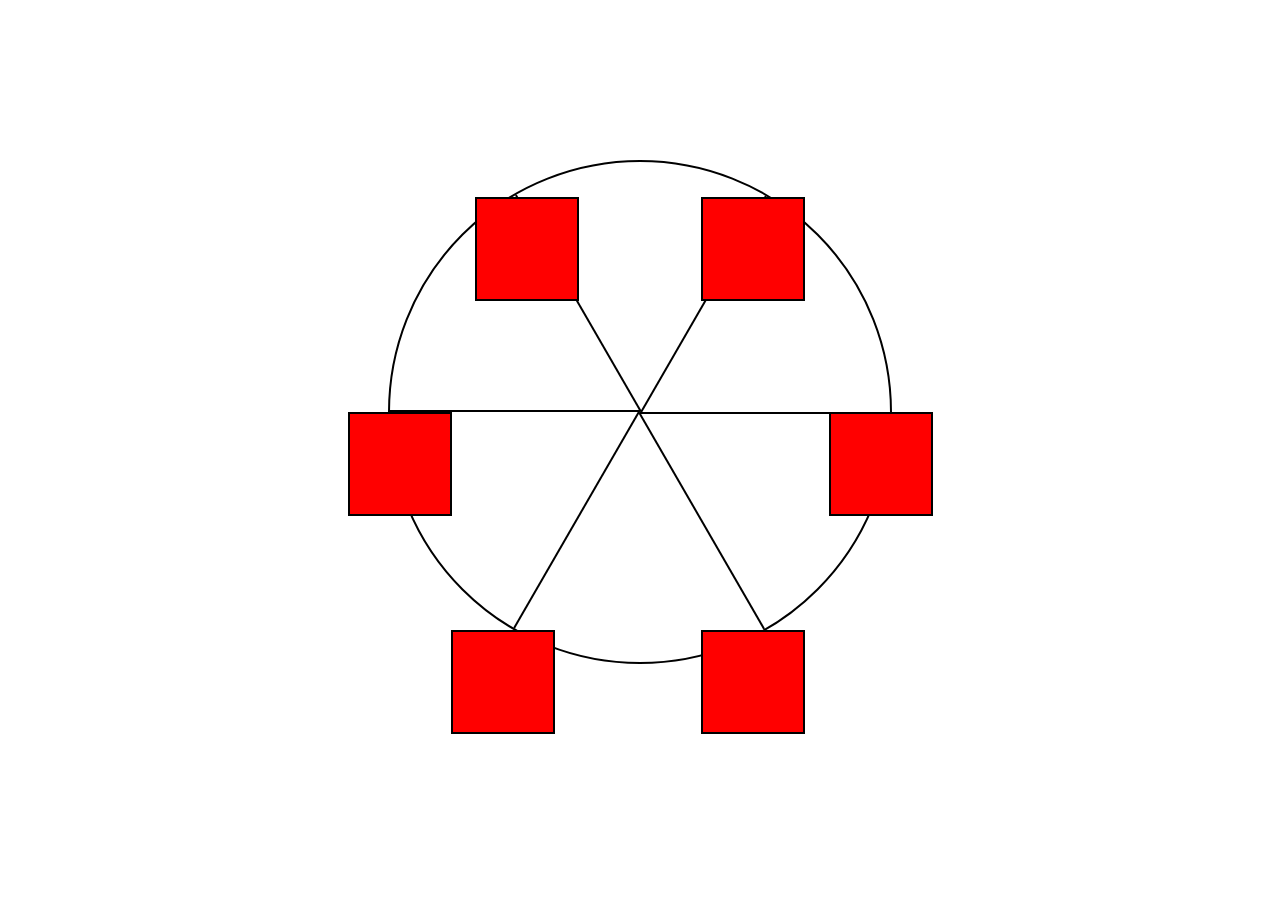
<file: CodeCamp/CodeCamp18/Wheel.html>
<!DOCTYPE html>
<html lang="en">
<head>
    <meta charset="UTF-8">
    <title>Ferris Wheel</title>
    <link rel="stylesheet" href="./styles.css">
</head>
<body>
<div class="wheel">
    <span class="line"></span>
    <span class="line"></span>
    <span class="line"></span>
    <span class="line"></span>
    <span class="line"></span>
    <span class="line"></span>

    <div class="cabin"></div>
    <div class="cabin"></div>
    <div class="cabin"></div>
    <div class="cabin"></div>
    <div class="cabin"></div>
    <div class="cabin"></div>
</div>
</body>
</html>
</file>
<file: CodeCamp/CodeCamp10/styles.css>
span[class~="sr-only"] {
    border: 0 !important;
    clip: rect(1px, 1px, 1px, 1px) !important;
    clip-path: inset(50%) !important;
    height: 1px !important;
    width: 1px !important;
    position: absolute !important;
    overflow: hidden !important;
    white-space: nowrap !important;
    padding: 0 !important;
    margin: -1px !important;
}

html {
    box-sizing: border-box;
}

body {
    font-family: sans-serif;
    color: #0a0a23;
}

h1 {
    max-width: 37.25rem;
    margin: 0 auto;
    padding: 1.5rem 1.25rem;
}

h1 .flex {
    display: flex;
    flex-direction: column-reverse;
    gap: 1rem;
}

h1 .flex span:first-of-type {
    font-size: 0.7em;
}

h1 .flex span:last-of-type {
    font-size: 1.2em;
}

section {
    max-width: 40rem;
    margin: 0 auto;
    border: 2px solid #d0d0d5;
}

#years {
    display: flex;
    justify-content: flex-end;
    position: sticky;
    z-index: 999;
    top: 0;
    background: #0a0a23;
    color: #fff;
    padding: 0.5rem calc(1.25rem + 2px) 0.5rem 0;
    margin: 0 -2px;
}

#years span[class] {
    font-weight: bold;
    width: 4.5rem;
    text-align: right;
}

.table-wrap {
    padding: 0 0.75rem 1.5rem 0.75rem;
}

table {
    border-collapse: collapse;
    border: 0;
    width: 100%;
    position: relative;
    margin-top: 3rem;
}

table caption {
    color: #356eaf;
    font-size: 1.3em;
    font-weight: normal;
    position: absolute;
    top: -2.25rem;
    left: 0.5rem;
}

tbody td {
    width: 100vw;
    min-width: 4rem;
    max-width: 4rem;
}

tbody th {
    width: calc(100% - 12rem);
}

tr[class="total"] {
    border-bottom: 4px double #0a0a23;
    font-weight: bold;
}

tr[class="total"] th {
    text-align: left;
    padding: 0.5rem 0 0.25rem 0.5rem;
}

tr.total td {
    text-align: right;
    padding: 0 0.25rem;
}

tr.total td:nth-of-type(3) {
    padding-right: 0.5rem;
}

tr.total:hover {
    background-color: #99c9ff;
}

td.current {
    font-style: italic;
}

tr.data {
    background-image: linear-gradient(to bottom, #dfdfe2 1.845rem, white 1.845rem);
}

tr.data th {
    text-align: left;
    padding-top: 0.3rem;
    padding-left: 0.5rem;
}

tr.data th .description {
    display: block;
    font-weight: normal;
    font-style: italic;
    padding: 1rem 0 0.75rem;
    margin-right: -13.5rem;
}

tr.data td {
    vertical-align: top;
    padding: 0.3rem 0.25rem 0;
    text-align: right;
}

tr.data td:last-of-type {
    padding-right: 0.5rem;
}
</file>
<file: CodeCamp/CodeCamp11/styles.css>
* {
    box-sizing: border-box;
}

body {
    background-color: #c9d2fc;
}

.cat-head {
    position: absolute;
    right: 0;
    left: 0;
    top: 0;
    bottom: 0;
    margin: auto;
    background: linear-gradient(#5e5e5e 85%, #45454f 100%);
    width: 205px;
    height: 180px;
    border: 1px solid #000;
    border-radius: 46%;
}

.cat-left-ear {
    position: absolute;
    top: -26px;
    left: -31px;
    z-index: 1;
    border-top-left-radius: 90px;
    border-top-right-radius: 10px;
    transform: rotate(-45deg);
    border-left: 35px solid transparent;
    border-right: 35px solid transparent;
    border-bottom: 70px solid #5e5e5e;
}

.cat-right-ear {
    position: absolute;
    top: -26px;
    left: 163px;
    z-index: 1;
    transform: rotate(45deg);
    border-top-left-radius: 90px;
    border-top-right-radius: 10px;
    border-left: 35px solid transparent;
    border-right: 35px solid transparent;
    border-bottom: 70px solid #5e5e5e;
}

.cat-left-inner-ear {
    position: absolute;
    top: 22px;
    left: -20px;
    border-top-left-radius: 90px;
    border-top-right-radius: 10px;
    border-bottom-right-radius: 40%;
    border-bottom-left-radius: 40%;
    border-left: 20px solid transparent;
    border-right: 20px solid transparent;
    border-bottom: 40px solid #3b3b4f;
}

.cat-right-inner-ear {
    position: absolute;
    top: 22px;
    left: -20px;
    border-top-left-radius: 90px;
    border-top-right-radius: 10px;
    border-bottom-right-radius: 40%;
    border-bottom-left-radius: 40%;
    border-left: 20px solid transparent;
    border-right: 20px solid transparent;
    border-bottom: 40px solid #3b3b4f;
}

.cat-left-eye {
    position: absolute;
    top: 54px;
    left: 39px;
    border-radius: 60%;
    transform: rotate(25deg);
    width: 30px;
    height: 40px;
    background-color: #000;
}

.cat-right-eye {
    position: absolute;
    top: 54px;
    left: 134px;
    border-radius: 60%;
    transform: rotate(-25deg);
    width: 30px;
    height: 40px;
    background-color: #000;
}

.cat-left-inner-eye {
    position: absolute;
    top: 8px;
    left: 2px;
    width: 10px;
    height: 20px;
    transform: rotate(10deg);
    background-color: #fff;
    border-radius: 60%;
}

.cat-right-inner-eye {
    position: absolute;
    top: 8px;
    left: 18px;
    transform: rotate(-5deg);
    width: 10px;
    height: 20px;
    background-color: #fff;
    border-radius: 60%;
}

.cat-nose {
    position: absolute;
    top: 108px;
    left: 85px;
    border-top-left-radius: 50%;
    border-bottom-right-radius: 50%;
    border-bottom-left-radius: 50%;
    transform: rotate(180deg);
    border-left: 15px solid transparent;
    border-right: 15px solid transparent;
    border-bottom: 20px solid #442c2c;
}

.cat-mouth div {
    width: 30px;
    height: 50px;
    border: 2px solid;
    border-radius: 190%/190px 150px 0 0;
    border-color: black transparent transparent transparent;
}

.cat-mouth-line-left {
    position: absolute;
    top: 88px;
    left: 74px;
    transform: rotate(170deg);
}

.cat-mouth-line-right {
    position: absolute;
    top: 88px;
    left: 91px;
    transform: rotate(165deg);
}

.cat-whiskers-left div {
    width: 40px;
    height: 1px;
    background-color: #000;
}

.cat-whiskers-right div {
    width: 40px;
    height: 1px;
    background-color: #000;
}

.cat-whisker-left-top {
    position: absolute;
    top: 120px;
    left: 52px;
    transform: rotate(10deg);
}

.cat-whisker-left-middle {
    position: absolute;
    top: 127px;
    left: 52px;
    transform: rotate(3deg);
}

.cat-whisker-left-bottom {
    position: absolute;
    top: 134px;
    left: 52px;
    transform: rotate(-3deg);
}

.cat-whisker-right-top {
    position: absolute;
    top: 120px;
    left: 109px;
    transform: rotate(-10deg);
}

.cat-whisker-right-middle {
    position: absolute;
    top: 127px;
    left: 109px;
    transform: rotate(-3deg);
}

.cat-whisker-right-bottom {
    position: absolute;
    top: 134px;
    left: 109px;
    transform: rotate(3deg);
}
</file>
<file: CodeCamp/CodeCamp12/styles.css>
html {
    box-sizing: border-box;
}

*, *::before, *::after {
    box-sizing: inherit;
}

#piano {
    background-color: #00471b;
    width: 992px;
    height: 290px;
    margin: 80px auto;
    padding: 90px 20px 0 20px;
    position: relative;
    border-radius: 10px;
}

.keys {
    background-color: #040404;
    width: 949px;
    height: 180px;
    padding-left: 2px;
    overflow: hidden;
}

.key {
    background-color: #ffffff;
    position: relative;
    width: 41px;
    height: 175px;
    margin: 2px;
    float: left;
    border-radius: 0 0 3px 3px;
}

.key.black--key::after {
    background-color: #1d1e22;
    content: "";
    position: absolute;
    left: -18px;
    width: 32px;
    height: 100px;
    border-radius: 0 0 3px 3px;
}

.logo {
    width: 200px;
    position: absolute;
    top: 23px;
}

@media (max-width: 768px) {
    #piano {
        width: 358px;
    }

    .keys {
        width: 318px;
    }

    .logo {
        width: 150px;
    }
}

@media (max-width: 1199px) and (min-width: 769px) {
    #piano {
        width: 675px;
    }

    .keys {
        width: 633px;
    }
}
</file>
<file: CodeCamp/CodeCamp13/styles.css>
@media (prefers-reduced-motion: no-preference) {
    * {
        scroll-behavior: smooth;
    }
}

body {
    font-family: "Open Sans", Arial, sans-serif;
    line-height: 1.6;
    margin: 0;
    padding: 0;
    background-color: #f4f4f4;
}

header {
    font-size: 1.5em;
    margin: 10px 0;
    font-weight: bold;
}

#navbar {
    position: fixed;
    top: 0;
    left: 0;
    width: 300px;
    height: 100%;
    background-color: #333;
    overflow-y: auto;
    padding-top: 20px;
}

#navbar a {
    text-decoration: none;
    color: #fff;
    display: block;
    padding: 10px 20px;
    font-size: 1em;
    border-top: 1px solid #fff;
}

#navbar a:hover {
    background-color: #575757;
}

#navbar header {
    color: #fff;
    text-align: center;
    margin-bottom: 20px;
}

#main-doc {
    margin-left: 320px;
    padding: 20px;
    background-color: #fff;
    min-height: 100vh;
}

.main-section {
    margin-bottom: 40px;
}

.main-section header {
    font-size: 1.7em;
    color: #333;
    border-bottom: 2px solid #e2e2e2;
    padding-bottom: 10px;
    margin-bottom: 20px;
}

code {
    background-color: #f4f4f4;
    border: 1px solid #ddd;
    display: flex;
    padding: 10px;
    margin: 20px 20px;
    border-radius: 5px;
}

pre code {
    display: block;
    padding: 20px;
    background: #333;
    color: #fff;
    overflow: auto;
    border-radius: 5px;
}

ul {
    margin: 20px 0;
    padding: 0 0 0 2.5%;
    list-style: disc inside;
}

ul ul {
    list-style: circle inside;
    margin-left: 20px;
}

p {
    margin: 20px 0;
    padding: 5px;
}

br {
    content: "";
    margin: 2em;
    display: block;
    font-size: 35%;
}

li {
    padding: 0 0 15px 0;
}
</file>
<file: CodeCamp/CodeCamp14/styles.css>
body {
    font-family: 'Arial', sans-serif;
    background-image: url('https://cdn.archilovers.com/projects/99388b34-02f8-4cd4-8afc-a773cc70b86f.jpg');
    background-size: cover;
    background-position: center;
    margin: 0;
    padding: 0;
    display: flex;
    flex-direction: column;
    align-items: center;
    justify-content: center;
    height: 100vh;
    text-align: center;
    overflow: hidden;
}

header {
    margin-bottom: 35px;
}

h1 {
    font-size: 2.5em;
    margin: 1% 0 0 0;
    color: white;
}

#description {
    font-size: 1.2em;
    color: white;
    font-style: italic;
    margin: 0 auto;
}

.container {
    background-color: rgba(255, 255, 255, 0.8);
    padding: 20px 20px 0 20px;
    border-radius: 10px;
    box-shadow: 0 0 20px rgba(0, 0, 0, 0.1);
    width: 90%;
    max-width: 600px;
    max-height: 85vh;
    overflow-y: auto;
    margin: 0 auto;
}

.form-group {
    margin-bottom: 20px;
    text-align: left;
}

label {
    display: flex;
    margin-bottom: 10px;
    font-weight: bold;
    color: #333;
}

i {
    padding-left: 6px;
}

input[type="text"],
input[type="email"],
input[type="number"],
select,
textarea {
    width: 100%;
    padding: 10px;
    border: 1px solid #ccc;
    border-radius: 5px;
    box-sizing: border-box;
    font-size: 1em;
    color: #333;
}

input[type="radio"],
input[type="checkbox"] {
    margin-right: 10px;
}

textarea {
    resize: vertical;
}

button {
    display: block;
    width: 100%;
    padding: 15px;
    background-color: #4CAF50;
    color: white;
    border: none;
    border-radius: 5px;
    font-size: 1.2em;
    cursor: pointer;
    transition: background-color 0.3s;
}

button:hover {
    background-color: #45a049;
}

@media (max-width: 768px) {
    .container {
        width: 95%;
    }
}

@media (max-width: 480px) {
    h1 {
        font-size: 2em;
    }

    #description {
        font-size: 1em;
    }
}
</file>
<file: CodeCamp/CodeCamp15/styles.css>
:root {
    --building-color1: #aa80ff;
    --building-color2: #66cc99;
    --building-color3: #cc6699;
    --building-color4: #538cc6;
    --window-color1: #bb99ff;
    --window-color2: #8cd9b3;
    --window-color3: #d98cb3;
    --window-color4: #8cb3d9;
}

* {
    box-sizing: border-box;
}

body {
    height: 100vh;
    margin: 0;
    overflow: hidden;
}

.background-buildings, .foreground-buildings {
    width: 100%;
    height: 100%;
    display: flex;
    align-items: flex-end;
    justify-content: space-evenly;
    position: absolute;
    top: 0;
}

.building-wrap {
    display: flex;
    flex-direction: column;
    align-items: center;
}

.window-wrap {
    display: flex;
    align-items: center;
    justify-content: space-evenly;
}

.sky {
    background: radial-gradient(
            closest-corner circle at 15% 15%,
            #ffcf33,
            #ffcf33 20%,
            #ffff66 21%,
            #bbeeff 100%
    );
}

/* BACKGROUND BUILDINGS - "bb" stands for "background building" */
.bb1 {
    width: 10%;
    height: 70%;
}

.bb1a {
    width: 70%;
}

.bb1b {
    width: 80%;
}

.bb1c {
    width: 90%;
}

.bb1d {
    width: 100%;
    height: 70%;
    background: linear-gradient(
            var(--building-color1) 50%,
            var(--window-color1)
    );
}

.bb1-window {
    height: 10%;
    background: linear-gradient(
            var(--building-color1),
            var(--window-color1)
    );
}

.bb2 {
    width: 10%;
    height: 50%;
}

.bb2a {
    border-bottom: 5vh solid var(--building-color2);
    border-left: 5vw solid transparent;
    border-right: 5vw solid transparent;
}

.bb2b {
    width: 100%;
    height: 100%;
    background: repeating-linear-gradient(
            var(--building-color2),
            var(--building-color2) 6%,
            var(--window-color2) 6%,
            var(--window-color2) 9%
    );
}

.bb3 {
    width: 10%;
    height: 55%;
    background: repeating-linear-gradient(
            90deg,
            var(--building-color3),
            var(--building-color3),
            var(--window-color3) 15%
    );
}

.bb4 {
    width: 11%;
    height: 58%;
}

.bb4a {
    width: 3%;
    height: 10%;
    background-color: var(--building-color4);
}

.bb4b {
    width: 80%;
    height: 5%;
    background-color: var(--building-color4);
}

.bb4c {
    width: 100%;
    height: 85%;
    background-color: var(--building-color4);
}

.bb4-window {
    width: 18%;
    height: 90%;
    background-color: var(--window-color4);
}

/* FOREGROUND BUILDINGS - "fb" stands for "foreground building" */
.fb1 {
    width: 10%;
    height: 60%;
}

.fb1a {
    border-bottom: 7vh solid var(--building-color4);
    border-left: 2vw solid transparent;
    border-right: 2vw solid transparent;
}

.fb1b {
    width: 60%;
    height: 10%;
    background-color: var(--building-color4);
}

.fb1c {
    width: 100%;
    height: 80%;
    background: repeating-linear-gradient(
            90deg,
            var(--building-color4),
            var(--building-color4) 10%,
            transparent 10%,
            transparent 15%
    ),
    repeating-linear-gradient(
            var(--building-color4),
            var(--building-color4) 10%,
            var(--window-color4) 10%,
            var(--window-color4) 90%
    );
}

.fb2 {
    width: 10%;
    height: 40%;
}

.fb2a {
    width: 100%;
    border-bottom: 10vh solid var(--building-color3);
    border-left: 1vw solid transparent;
    border-right: 1vw solid transparent;
}

.fb2b {
    width: 100%;
    height: 75%;
    background-color: var(--building-color3);
}

.fb2-window {
    width: 22%;
    height: 100%;
    background-color: var(--window-color3);
}

.fb3 {
    width: 10%;
    height: 35%;
}

.fb3a {
    width: 80%;
    height: 15%;
    background-color: var(--building-color1);
}

.fb3b {
    width: 100%;
    height: 35%;
    background-color: var(--building-color1);
}

.fb3-window {
    width: 25%;
    height: 80%;
    background-color: var(--window-color1);
}

.fb4 {
    width: 8%;
    height: 45%;
    position: relative;
    left: 10%;
}

.fb4a {
    border-top: 5vh solid transparent;
    border-left: 8vw solid var(--building-color1);
}

.fb4b {
    width: 100%;
    height: 89%;
    background-color: var(--building-color1);
    display: flex;
    flex-wrap: wrap;
}

.fb4-window {
    width: 30%;
    height: 10%;
    border-radius: 50%;
    background-color: var(--window-color1);
    margin: 10%;
}

.fb5 {
    width: 10%;
    height: 33%;
    position: relative;
    right: 10%;
    background: repeating-linear-gradient(
            var(--building-color2),
            var(--building-color2) 5%,
            transparent 5%,
            transparent 10%
    ),
    repeating-linear-gradient(
            90deg,
            var(--building-color2),
            var(--building-color2) 12%,
            var(--window-color2) 12%,
            var(--window-color2) 44%
    );
}

.fb6 {
    width: 9%;
    height: 38%;
    background: repeating-linear-gradient(
            90deg,
            var(--building-color3),
            var(--building-color3) 10%,
            transparent 10%,
            transparent 30%
    ),
    repeating-linear-gradient(
            var(--building-color3),
            var(--building-color3) 10%,
            var(--window-color3) 10%,
            var(--window-color3) 30%
    );
}

@media (max-width: 1000px) {
    :root {
        --building-color1: #000;
        --building-color2: #000;
        --building-color3: #000;
        --building-color4: #000;
        --window-color1: #777;
        --window-color2: #777;
        --window-color3: #777;
        --window-color4: #777;
    }

    .sky {
        background: radial-gradient(
                closest-corner circle at 15% 15%,
                #ccc,
                #ccc 20%,
                #445 21%,
                #223 100%
        );
    }
}
</file>
<file: CodeCamp/CodeCamp18/styles.css>
.wheel {
    border: 2px solid black;
    border-radius: 50%;
    margin-left: auto;
    margin-right: auto;
    margin-top: 10rem;
    position: relative;
    height: 55vw;
    width: 55vw;
    max-width: 500px;
    max-height: 500px;
    animation-name: wheel;
    animation-duration: 10s;
    animation-iteration-count: infinite;
    animation-timing-function: linear;
}

.line {
    background-color: black;
    width: 50%;
    height: 2px;
    position: absolute;
    top: 50%;
    left: 50%;
    transform-origin: 0% 0%;
}

.line:nth-of-type(2) {
    transform: rotate(60deg);
}
.line:nth-of-type(3) {
    transform: rotate(120deg);
}
.line:nth-of-type(4) {
    transform: rotate(180deg);
}
.line:nth-of-type(5) {
    transform: rotate(240deg);
}
.line:nth-of-type(6) {
    transform: rotate(300deg);
}

.cabin {
    background-color: red;
    width: 20%;
    height: 20%;
    position: absolute;
    border: 2px solid;
    transform-origin: 50% 0%;
    animation: cabins 10s ease-in-out infinite;
}

.cabin:nth-of-type(1) {
    right: -8.5%;
    top: 50%;
}
.cabin:nth-of-type(2) {
    right: 17%;
    top: 93.5%;
}
.cabin:nth-of-type(3) {
    right: 67%;
    top: 93.5%;
}
.cabin:nth-of-type(4) {
    left: -8.5%;
    top: 50%;
}
.cabin:nth-of-type(5) {
    left: 17%;
    top: 7%;
}
.cabin:nth-of-type(6) {
    right: 17%;
    top: 7%;
}

@keyframes wheel {
    0% {
        transform: rotate(0deg);
    }
    100% {
        transform: rotate(360deg);
    }
}

@keyframes cabins {
    0% {
        transform: rotate(0deg);
    }
    25% {
        background-color: yellow;
    }
    50% {
        background-color: purple;
    }

    75% {
        background-color: yellow;
    }

    100% {
        transform: rotate(-360deg);
    }
}
</file>
